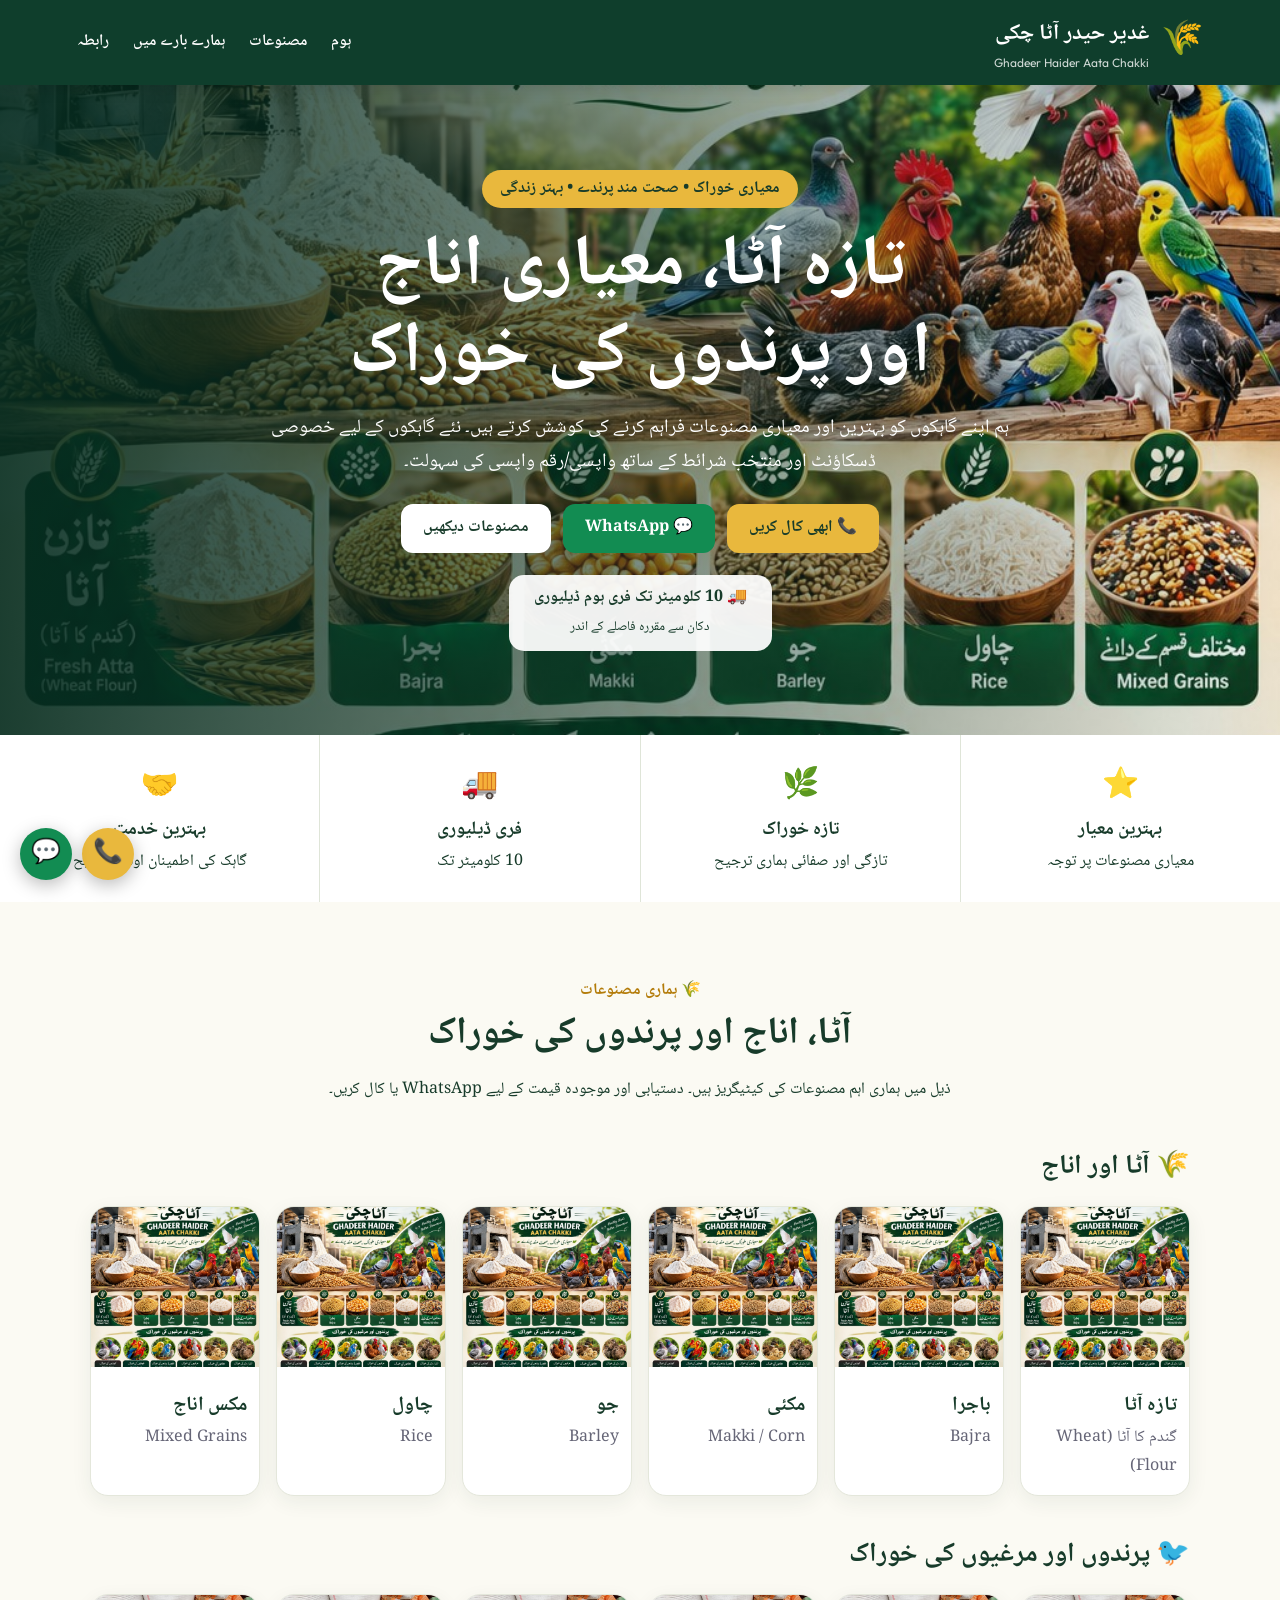
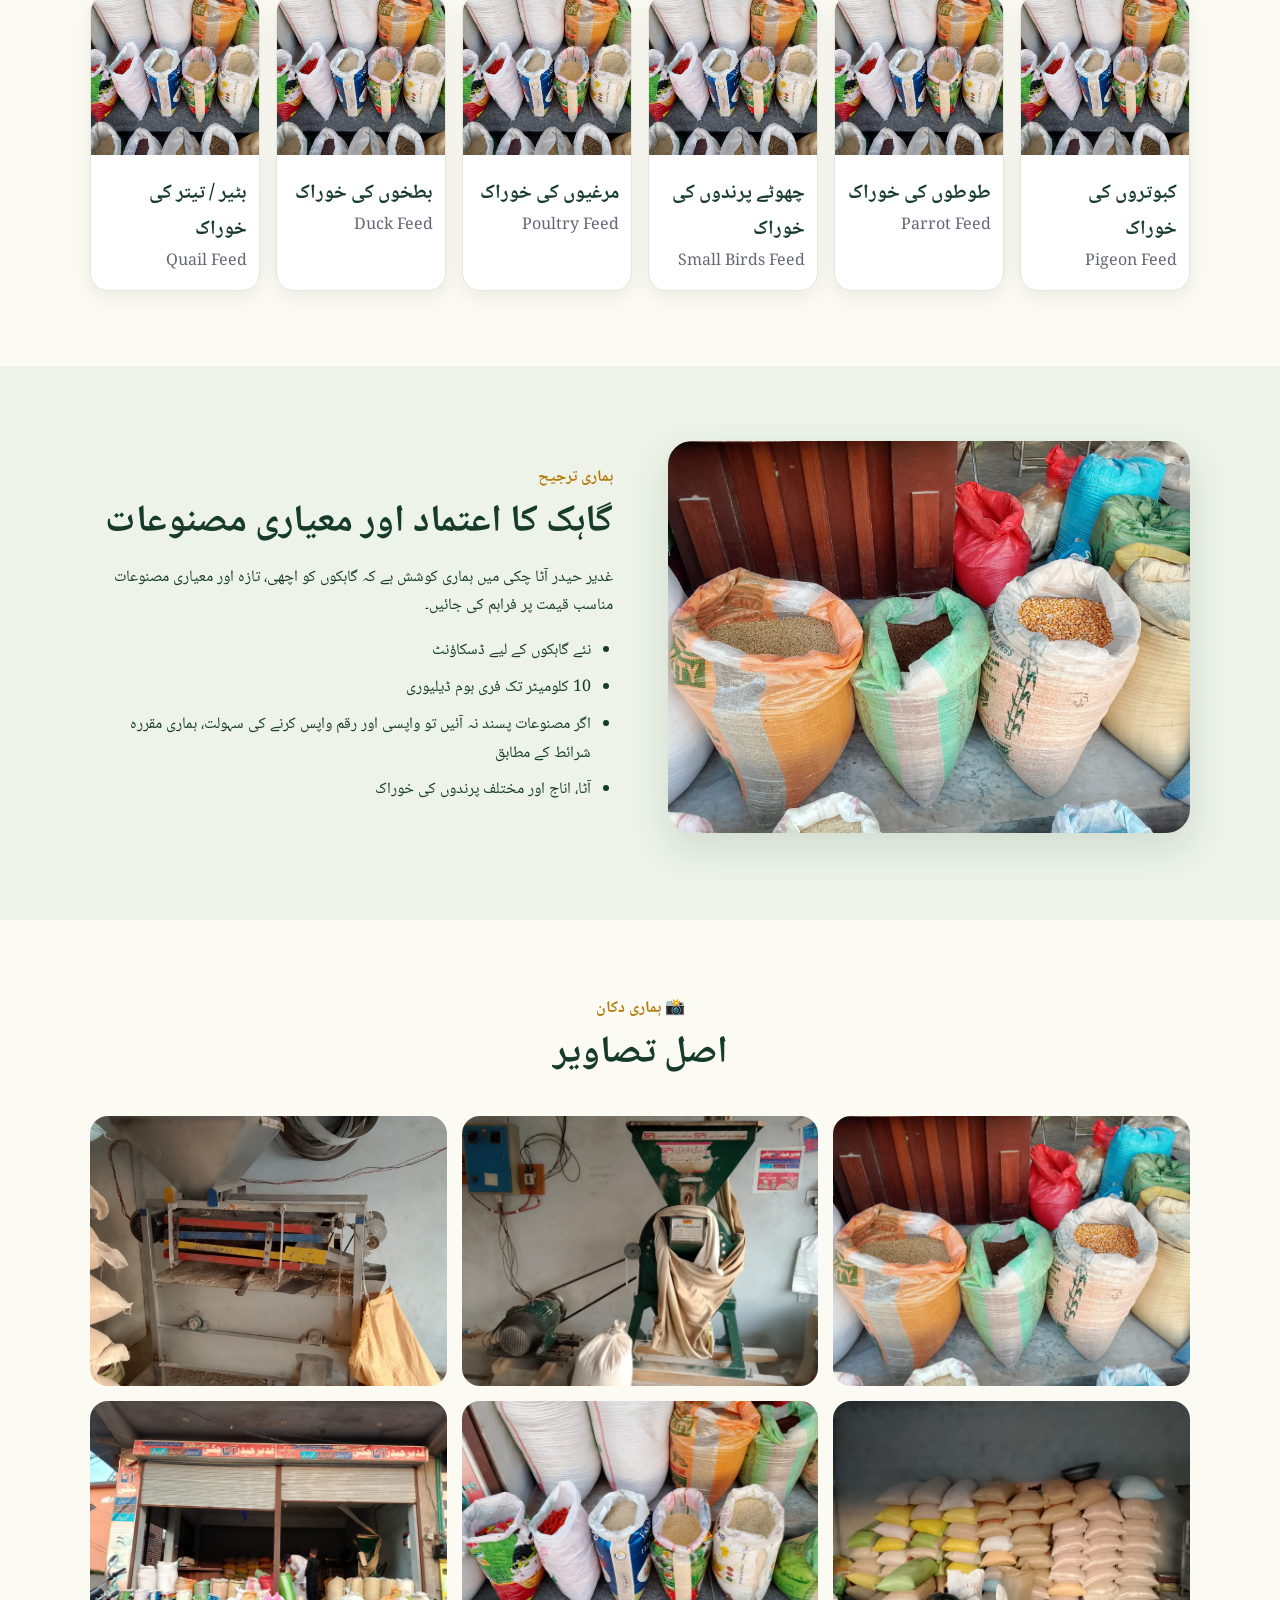
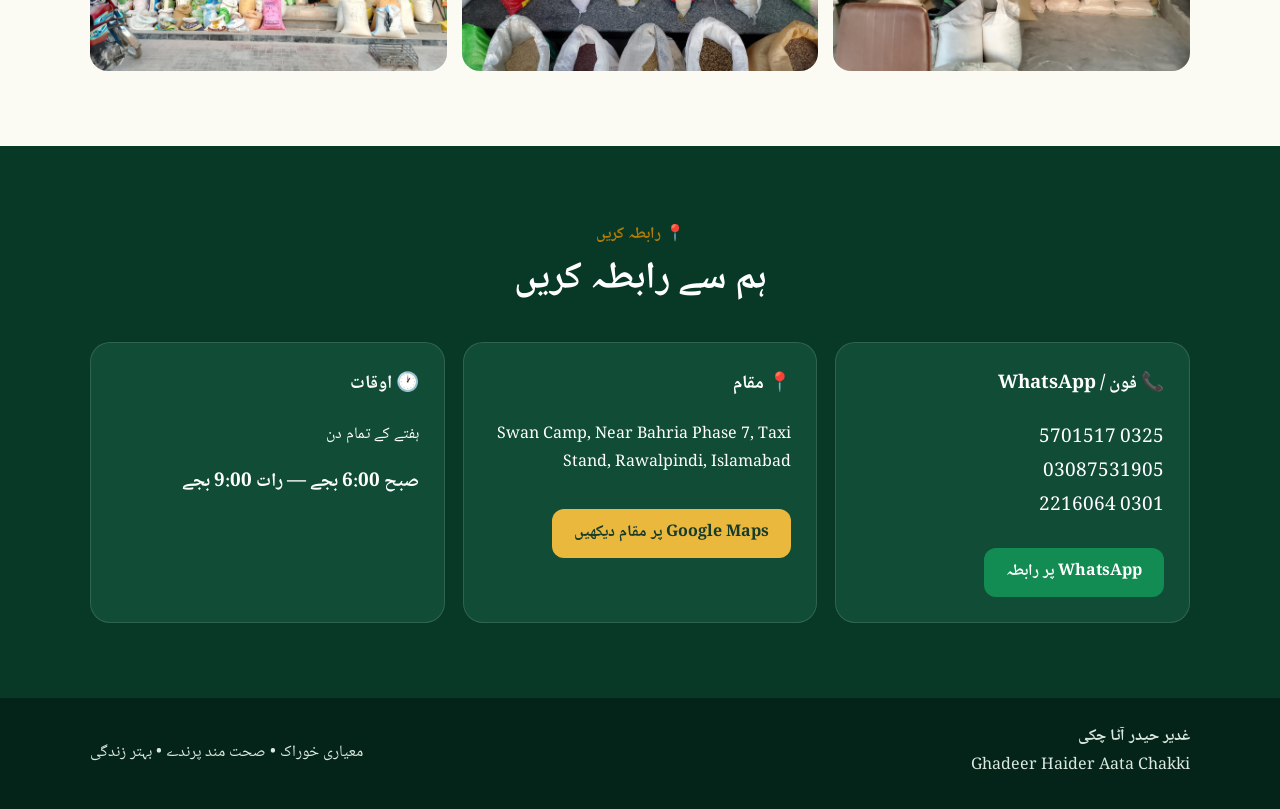
<file: index.html>
<!DOCTYPE html>
<html lang="ur" dir="rtl">
<head>
<meta charset="UTF-8">
<meta name="viewport" content="width=device-width, initial-scale=1.0">
<title>غدیر حیدر آٹا چکی | Ghadeer Haider Aata Chakki</title>
<meta name="description" content="غدیر حیدر آٹا چکی، Swan Camp near Bahria Phase 7, Rawalpindi. تازہ آٹا، اناج اور پرندوں کی خوراک۔ 10 کلومیٹر تک فری ہوم ڈیلیوری۔">
<link rel="stylesheet" href="style.css">
</head>
<body>

<header class="topbar">
  <div class="brand">
    <div class="brand-mark">🌾</div>
    <div>
      <h1>غدیر حیدر آٹا چکی</h1>
      <p>Ghadeer Haider Aata Chakki</p>
    </div>
  </div>
  <nav>
    <a href="#home">ہوم</a>
    <a href="#products">مصنوعات</a>
    <a href="#about">ہمارے بارے میں</a>
    <a href="#contact">رابطہ</a>
  </nav>
</header>

<main>
<section id="home" class="hero">
  <div class="hero-overlay">
    <span class="pill">معیاری خوراک • صحت مند پرندے • بہتر زندگی</span>
    <h2>تازہ آٹا، معیاری اناج<br>اور پرندوں کی خوراک</h2>
    <p>ہم اپنے گاہکوں کو بہترین اور معیاری مصنوعات فراہم کرنے کی کوشش کرتے ہیں۔ نئے گاہکوں کے لیے خصوصی ڈسکاؤنٹ اور منتخب شرائط کے ساتھ واپسی/رقم واپسی کی سہولت۔</p>
    <div class="hero-actions">
      <a class="btn primary" href="tel:03255701517">📞 ابھی کال کریں</a>
      <a class="btn whatsapp" href="https://wa.me/923255701517" target="_blank">💬 WhatsApp</a>
      <a class="btn light" href="#products">مصنوعات دیکھیں</a>
    </div>
    <div class="delivery-box">🚚 <strong>10 کلومیٹر تک فری ہوم ڈیلیوری</strong><br><small>دکان سے مقررہ فاصلے کے اندر</small></div>
  </div>
</section>

<section class="features">
  <div><span>⭐</span><h3>بہترین معیار</h3><p>معیاری مصنوعات پر توجہ</p></div>
  <div><span>🌿</span><h3>تازہ خوراک</h3><p>تازگی اور صفائی ہماری ترجیح</p></div>
  <div><span>🚚</span><h3>فری ڈیلیوری</h3><p>10 کلومیٹر تک</p></div>
  <div><span>🤝</span><h3>بہترین خدمت</h3><p>گاہک کی اطمینان اولین ترجیح</p></div>
</section>

<section id="products" class="section">
  <div class="section-title">
    <span>🌾 ہماری مصنوعات</span>
    <h2>آٹا، اناج اور پرندوں کی خوراک</h2>
    <p>ذیل میں ہماری اہم مصنوعات کی کیٹیگریز ہیں۔ دستیابی اور موجودہ قیمت کے لیے WhatsApp یا کال کریں۔</p>
  </div>

  <h3 class="category-title">🌾 آٹا اور اناج</h3>
  <div class="cards">
    <article class="card"><img src="shop1.jpg"><h3>تازہ آٹا</h3><p>گندم کا آٹا (Wheat Flour)</p></article>
    <article class="card"><img src="shop1.jpg"><h3>باجرا</h3><p>Bajra</p></article>
    <article class="card"><img src="shop1.jpg"><h3>مکئی</h3><p>Makki / Corn</p></article>
    <article class="card"><img src="shop1.jpg"><h3>جو</h3><p>Barley</p></article>
    <article class="card"><img src="shop1.jpg"><h3>چاول</h3><p>Rice</p></article>
    <article class="card"><img src="shop1.jpg"><h3>مکس اناج</h3><p>Mixed Grains</p></article>
  </div>

  <h3 class="category-title">🐦 پرندوں اور مرغیوں کی خوراک</h3>
  <div class="cards">
    <article class="card"><img src="shop5.jpg"><h3>کبوتروں کی خوراک</h3><p>Pigeon Feed</p></article>
    <article class="card"><img src="shop5.jpg"><h3>طوطوں کی خوراک</h3><p>Parrot Feed</p></article>
    <article class="card"><img src="shop5.jpg"><h3>چھوٹے پرندوں کی خوراک</h3><p>Small Birds Feed</p></article>
    <article class="card"><img src="shop5.jpg"><h3>مرغیوں کی خوراک</h3><p>Poultry Feed</p></article>
    <article class="card"><img src="shop5.jpg"><h3>بطخوں کی خوراک</h3><p>Duck Feed</p></article>
    <article class="card"><img src="shop5.jpg"><h3>بٹیر / تیتر کی خوراک</h3><p>Quail Feed</p></article>
  </div>
</section>

<section id="about" class="about section">
  <div class="about-image"><img src="shop6.jpg" alt="Ghadeer Haider Aata Chakki shop"></div>
  <div>
    <span class="eyebrow">ہماری ترجیح</span>
    <h2>گاہک کا اعتماد اور معیاری مصنوعات</h2>
    <p>غدیر حیدر آٹا چکی میں ہماری کوشش ہے کہ گاہکوں کو اچھی، تازہ اور معیاری مصنوعات مناسب قیمت پر فراہم کی جائیں۔</p>
    <ul>
      <li>نئے گاہکوں کے لیے ڈسکاؤنٹ</li>
      <li>10 کلومیٹر تک فری ہوم ڈیلیوری</li>
      <li>اگر مصنوعات پسند نہ آئیں تو واپسی اور رقم واپس کرنے کی سہولت، ہماری مقررہ شرائط کے مطابق</li>
      <li>آٹا، اناج اور مختلف پرندوں کی خوراک</li>
    </ul>
  </div>
</section>

<section class="gallery section">
  <div class="section-title"><span>📸 ہماری دکان</span><h2>اصل تصاویر</h2></div>
  <div class="gallery-grid">
    <img src="shop6.jpg"><img src="shop2.jpg"><img src="shop3.jpg"><img src="shop4.jpg"><img src="shop5.jpg"><img src="shop7.jpg">
  </div>
</section>

<section id="contact" class="contact section">
  <div class="section-title"><span>📍 رابطہ کریں</span><h2>ہم سے رابطہ کریں</h2></div>
  <div class="contact-grid">
    <div class="contact-card">
      <h3>📞 فون / WhatsApp</h3>
      <a href="tel:03255701517">0325 5701517</a>
      <a href="tel:03087531905">03087531905</a>
      <a href="tel:03012216064">0301 2216064</a>
      <div class="contact-buttons">
        <a class="btn whatsapp" href="https://wa.me/923255701517" target="_blank">WhatsApp پر رابطہ</a>
      </div>
    </div>
    <div class="contact-card">
      <h3>📍 مقام</h3>
      <p>Swan Camp, Near Bahria Phase 7, Taxi Stand, Rawalpindi, Islamabad</p>
      <a class="btn primary" href="https://www.google.com/maps/search/?api=1&query=Ghadeer+Haider+Aata+Chakki+Swan+Camp+near+Bahria+Phase+7+Taxi+Stand+Rawalpindi" target="_blank">Google Maps پر مقام دیکھیں</a>
    </div>
    <div class="contact-card">
      <h3>🕐 اوقات</h3>
      <p>ہفتے کے تمام دن</p>
      <strong>صبح 6:00 بجے — رات 9:00 بجے</strong>
    </div>
  </div>
</section>
</main>

<footer>
  <div><strong>غدیر حیدر آٹا چکی</strong><br>Ghadeer Haider Aata Chakki</div>
  <p>معیاری خوراک • صحت مند پرندے • بہتر زندگی</p>
</footer>

<div class="floating">
  <a href="tel:03255701517" aria-label="Call">📞</a>
  <a href="https://wa.me/923255701517" target="_blank" aria-label="WhatsApp">💬</a>
</div>

<script>
document.querySelectorAll('a[href^="#"]').forEach(a=>{
  a.addEventListener('click', e=>{
    const el=document.querySelector(a.getAttribute('href'));
    if(el){e.preventDefault();el.scrollIntoView({behavior:'smooth'});}
  });
});
</script>
  <div style="width: 0; height: 0;" id="VG_OVERLAY_CONTAINER">
    <!-- Here is where renders the widget. -->
    <!-- Set render to 'full-width' then adjust the width and height to 500px (for example) to render the chatbot itself without the popup. -->
</div>

<!-- Remove 'defer' if you want widget to load faster (Will affect website loading) -->
<script defer>
    (function() {
        window.VG_CONFIG = {
            ID: "jL0eFzcfd6V25PFhcXSs", // YOUR AGENT ID
            region: 'na', // YOUR ACCOUNT REGION 
            render: 'bottom-right', // Widget position
            // modalMode: true, // Set this to 'true' to open the widget in modal mode
            stylesheets: [
                "https://vg-bunny-cdn.b-cdn.net/vg_live_build/styles.css"
            ],
            // THIS IS SUPPOSED TO BE CHANGED OR REMOVED.
            // user: {
            //     name: 'John Doe', // User's name
            //     email: 'johndoe@gmail.com', // User's email
            //     phone: '+1234567890', // User's phone number
            // }
            // Optional user data -- end
            // **
            // userID: 'USER_ID', // If you want to use your own user_id
            // autostart: true, // Whether to autostart the chatbot with the proactive message
        }
        var VG_SCRIPT = document.createElement("script");
        VG_SCRIPT.src = "https://vg-bunny-cdn.b-cdn.net/vg_live_build/vg_bundle.js";
        VG_SCRIPT.defer = true; // Remove 'defer' if you want widget to load faster (Will affect website loading)
        document.body.appendChild(VG_SCRIPT);
    })()
</script>
</body>
</html>
</file>
<file: style.css>
@import url('https://fonts.googleapis.com/css2?family=Noto+Naskh+Arabic:wght@400;600;700&family=Outfit:wght@400;500;600;700&display=swap');
*{box-sizing:border-box}html{scroll-behavior:smooth}body{margin:0;color:#173b2a;background:#fbfaf3;font-family:'Noto Naskh Arabic','Outfit',sans-serif;line-height:1.8}.topbar{position:sticky;top:0;z-index:20;background:rgba(8,56,38,.97);color:#fff;display:flex;align-items:center;justify-content:space-between;padding:12px 6%;box-shadow:0 3px 15px #0002}.brand{display:flex;gap:12px;align-items:center}.brand-mark{font-size:34px}.brand h1{margin:0;font-size:22px}.brand p{margin:0;font:12px Outfit,sans-serif;opacity:.8}.topbar nav{display:flex;gap:24px}.topbar nav a{color:#fff;text-decoration:none;font-weight:600}.hero{min-height:650px;background:linear-gradient(90deg,#062d20e8,#062d2088,#062d2008),url('shop1.jpg') center/cover;display:flex;align-items:center}.hero-overlay{width:min(900px,90%);margin:auto;color:#fff;text-align:center;padding:80px 0}.pill{display:inline-block;background:#e9b83d;color:#173b2a;border-radius:30px;padding:5px 18px;font-weight:700}.hero h2{font-size:clamp(38px,6vw,72px);line-height:1.2;margin:18px 0 12px}.hero p{font-size:19px;max-width:750px;margin:0 auto 25px}.hero-actions{display:flex;justify-content:center;gap:12px;flex-wrap:wrap}.btn{display:inline-block;text-decoration:none;border-radius:12px;padding:10px 22px;font-weight:700;transition:.2s}.btn:hover{transform:translateY(-2px)}.primary{background:#e9b83d;color:#173b2a}.whatsapp{background:#128c52;color:white}.light{background:white;color:#173b2a}.delivery-box{display:inline-block;margin-top:22px;background:#ffffffee;color:#173b2a;padding:9px 25px;border-radius:15px}.features{display:grid;grid-template-columns:repeat(4,1fr);gap:1px;background:#dfe5d8}.features div{text-align:center;background:white;padding:25px 10px}.features span{font-size:30px}.features h3,.features p{margin:0}.section{padding:75px 7%}.section-title{text-align:center;max-width:800px;margin:0 auto 38px}.section-title span,.eyebrow{color:#b37b09;font-weight:700}.section-title h2,.about h2{font-size:38px;line-height:1.3;margin:5px 0}.category-title{font-size:27px;margin:35px 0 15px}.cards{display:grid;grid-template-columns:repeat(6,1fr);gap:16px}.card{background:white;border:1px solid #e4e7db;border-radius:18px;overflow:hidden;box-shadow:0 6px 20px #173b2a12}.card img{width:100%;height:160px;object-fit:cover}.card h3{margin:9px 12px 0;font-size:20px}.card p{margin:0 12px 13px;color:#667}.about{background:#edf3e8;display:grid;grid-template-columns:1fr 1fr;gap:55px;align-items:center}.about-image img{width:100%;border-radius:24px;box-shadow:0 15px 40px #173b2a22}.about ul{padding-right:22px}.about li{margin:8px 0}.gallery-grid{display:grid;grid-template-columns:repeat(3,1fr);gap:15px}.gallery-grid img{width:100%;height:270px;object-fit:cover;border-radius:18px}.contact{background:#083826;color:white}.contact-grid{display:grid;grid-template-columns:repeat(3,1fr);gap:18px}.contact-card{background:#104c36;border:1px solid #ffffff22;padding:25px;border-radius:20px}.contact-card h3{margin-top:0}.contact-card a:not(.btn){display:block;color:#fff;text-decoration:none;font-size:19px}.contact-card .btn{margin-top:15px}.contact-card p{margin-top:0}.contact-card strong{font-size:19px}.contact-buttons{margin-top:10px}footer{background:#052419;color:#dce9df;padding:25px 7%;display:flex;justify-content:space-between;gap:20px}.floating{position:fixed;bottom:20px;left:20px;z-index:30;display:flex;gap:10px}.floating a{width:52px;height:52px;border-radius:50%;display:grid;place-items:center;background:#128c52;color:#fff;text-decoration:none;font-size:24px;box-shadow:0 5px 18px #0004}.floating a:first-child{background:#e9b83d;color:#173b2a}@media(max-width:900px){.cards{grid-template-columns:repeat(3,1fr)}.features{grid-template-columns:repeat(2,1fr)}.about{grid-template-columns:1fr}.contact-grid{grid-template-columns:1fr 1fr}.topbar nav{display:none}}@media(max-width:600px){.hero{min-height:620px}.hero p{font-size:16px}.cards{grid-template-columns:repeat(2,1fr);gap:10px}.card img{height:125px}.gallery-grid{grid-template-columns:1fr 1fr}.gallery-grid img{height:170px}.contact-grid{grid-template-columns:1fr}.section{padding:55px 5%}.section-title h2,.about h2{font-size:30px}footer{display:block}.brand h1{font-size:18px}}
</file>
